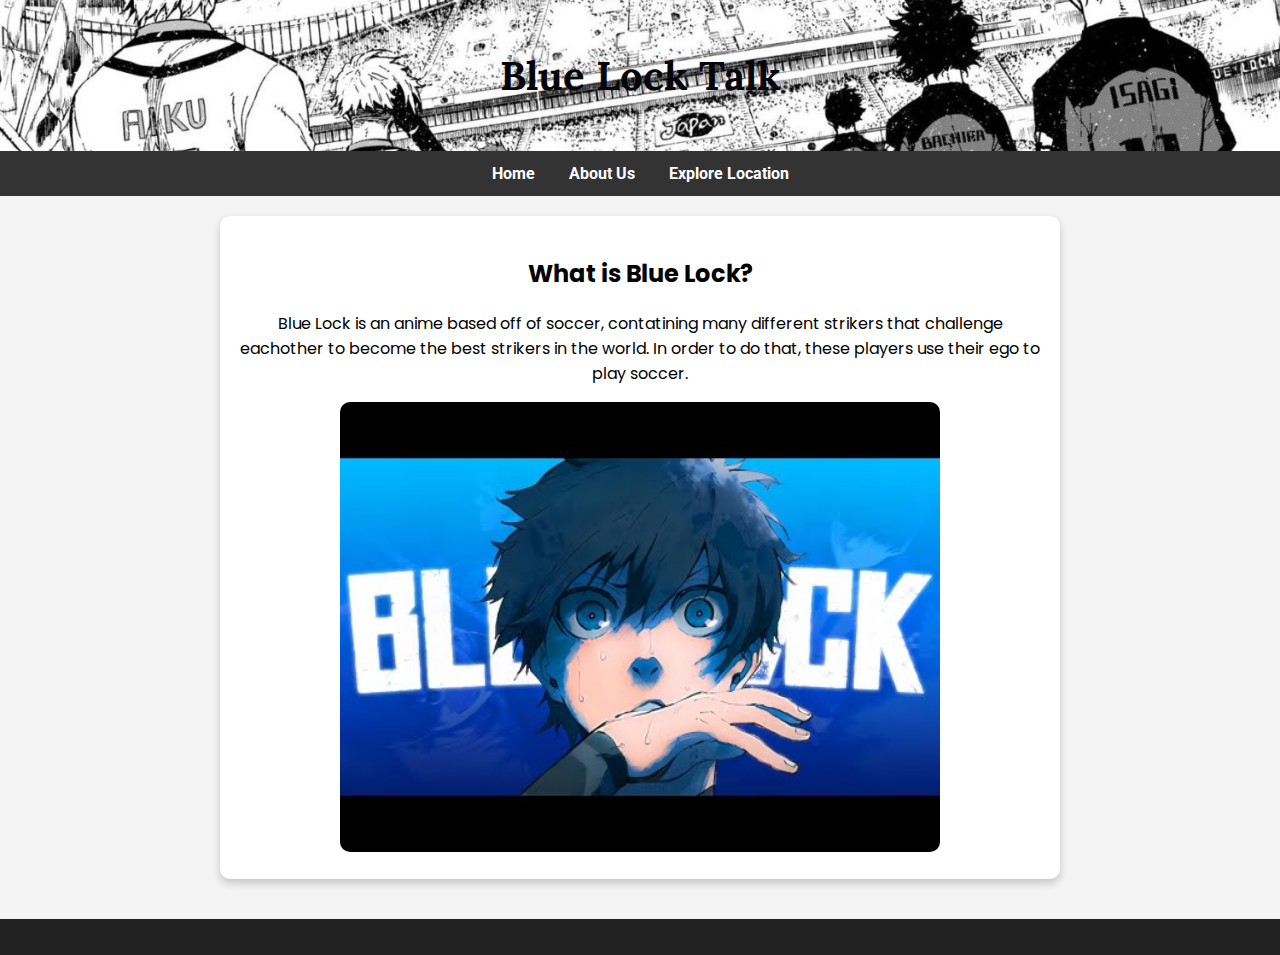
<file: index.html>
<!DOCTYPE html>
<html lang="en">
<head>
    <meta charset="UTF-8">
    <meta name="viewport" content="width=device-width, initial-scale=1.0">
    <title>Blue Lock Talk</title>
    <link rel="stylesheet" href="styles.css">
    <link href="https://fonts.googleapis.com/css2?family=Poppins:wght@300;600&display=swap" rel="stylesheet">
</head>
<body>
    <header>
        <h1>Blue Lock Talk</h1>
    </header>
    <nav>
        <ul>
            <li><a href="index.html">Home</a></li>
            <li><a href="about.html">About Us</a></li>
            <li><a href="locations.html">Explore Location</a></li>
        </ul>
    </nav>
    <main>
        <section class="intro">
            <h2>What is Blue Lock?</h2>
            <p>Blue Lock is an anime based off of soccer, contatining many different strikers that challenge eachother to become the best strikers in the world. In order to do that, these players use their ego to play soccer.</p>
            <img src="picture folder/bluelock.png" alt="bluelock" class="responsive-img">
        </section>
    </main>
    <footer>
        <p></p>
    </footer>
</body>
</html>
</file>
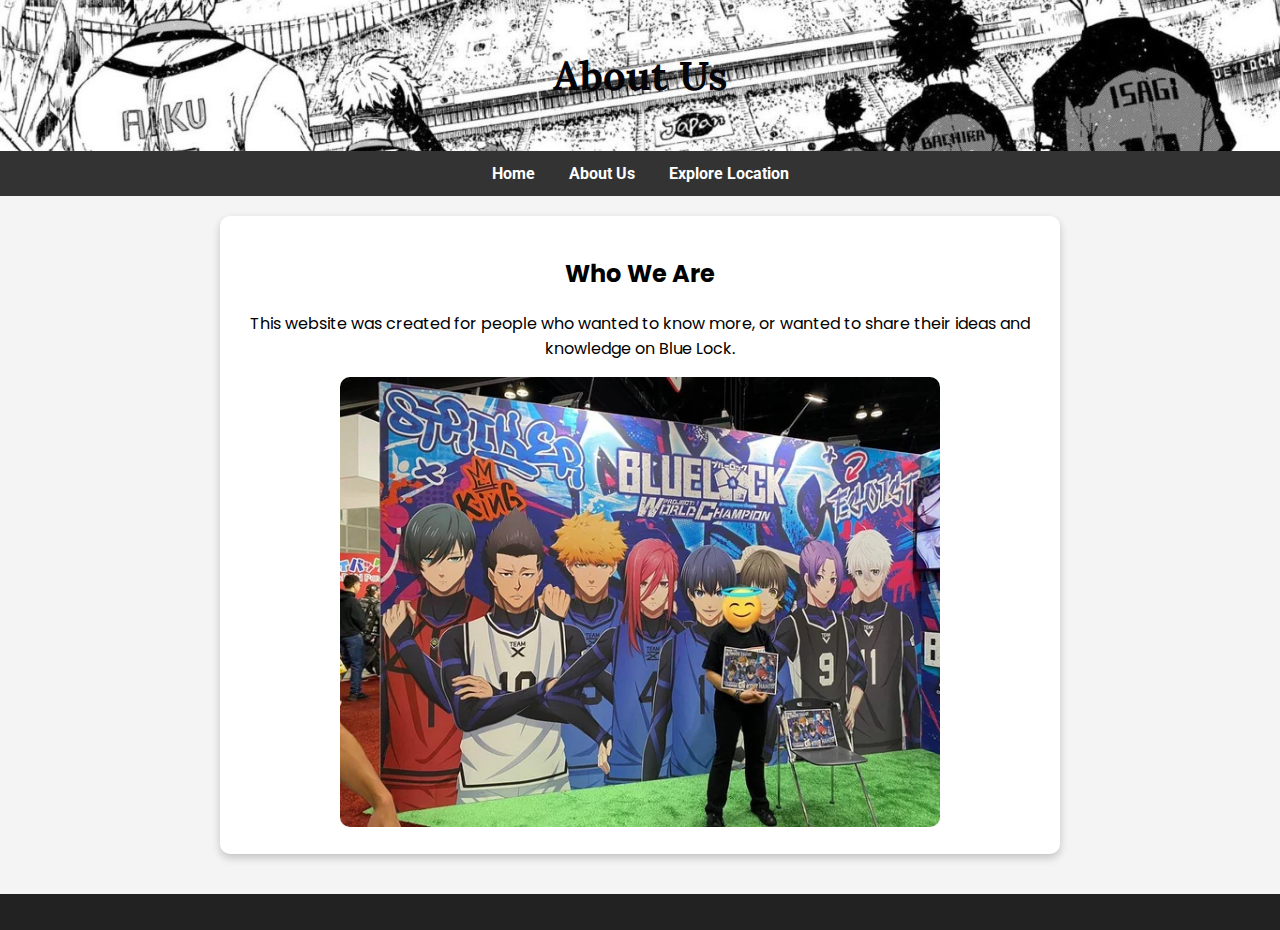
<file: about.html>
<!DOCTYPE html>
<html lang="en">
<head>
    <meta charset="UTF-8">
    <meta name="viewport" content="width=device-width, initial-scale=1.0">
    <title>Blue Lock Talk</title>
    <link rel="stylesheet" href="styles.css">
</head>
<body>
    <header>
        <h1>About Us</h1>
    </header>
    <nav>
        <ul>
            <li><a href="index.html">Home</a></li>
            <li><a href="about.html">About Us</a></li>
            <li><a href="locations.html">Explore Location</a></li>
        </ul>
    </nav>
    <main>
        <section class="about">
            <h2>Who We Are</h2>
            <p>This website was created for people who wanted to know more, or wanted to share their ideas and knowledge on Blue Lock.</p>
            <img src="picture folder/fan.png" alt="Our Team" class="responsive-img">
        </section>
    </main>
    <footer>
        <p></p>
    </footer>
</body>
</html>
</file>
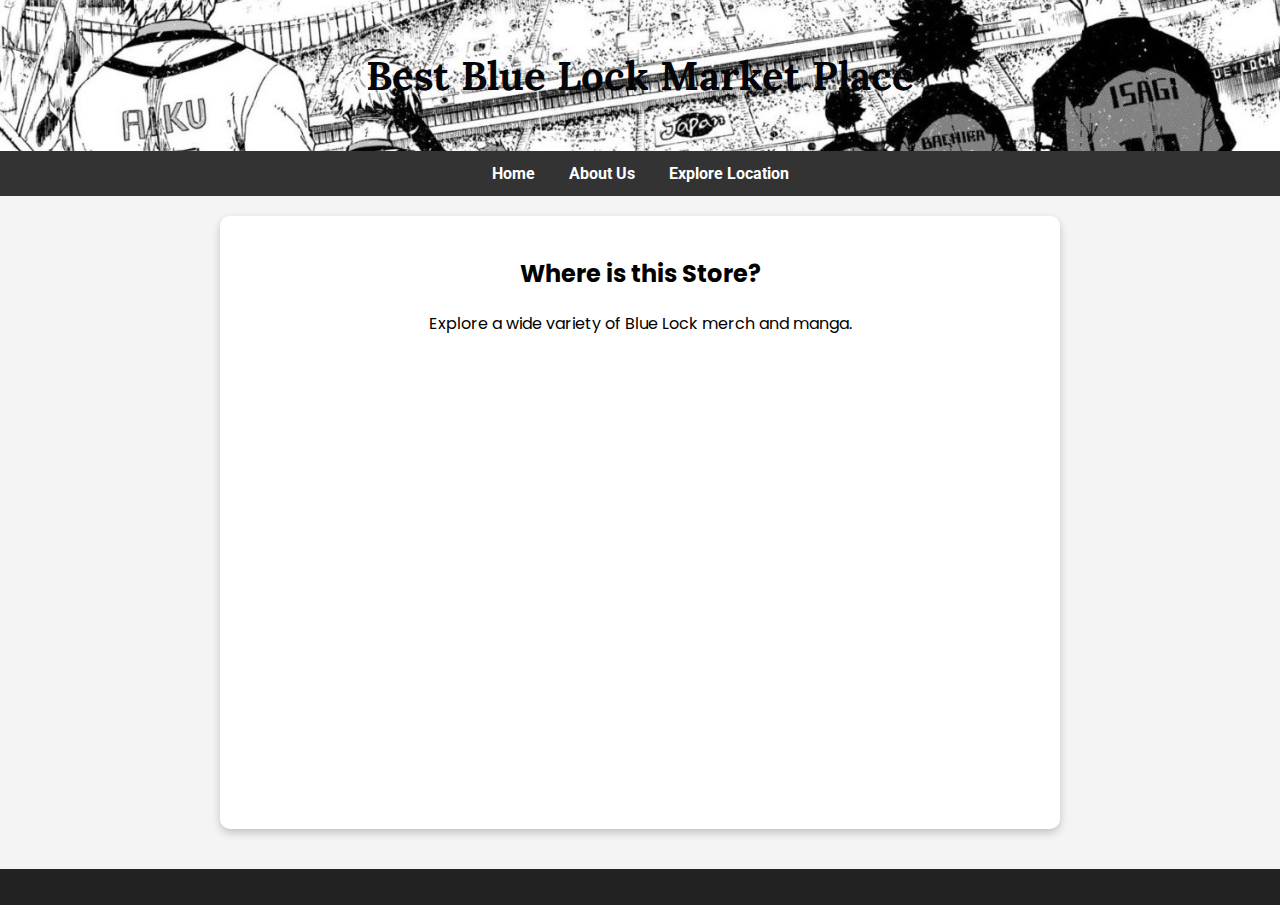
<file: locations.html>
<!DOCTYPE html>
<html lang="en">
<head>
    <meta charset="UTF-8">
    <meta name="viewport" content="width=device-width, initial-scale=1.0">
    <title>Blue Lock Talk</title>
    <link rel="stylesheet" href="styles.css">
</head>
<body>
    <header>
        <h1>Best Blue Lock Market Place</h1>
    </header>
    <nav>
        <ul>
            <li><a href="index.html">Home</a></li>
            <li><a href="about.html">About Us</a></li>
            <li><a href="locations.html">Explore Location</a></li>
        </ul>
    </nav>
    <main>
        <section class="map">
            <h2>Where is this Store?</h2>
            <p>Explore a wide variety of Blue Lock merch and manga.</p>
            <iframe src="https://www.google.com/maps/embed?pb=!1m18!1m12!1m3!1d5102.190309049971!2d-79.34901778314523!3d43.84945107921071!2m3!1f0!2f0!3f0!3m2!1i1024!2i768!4f13.1!3m3!1m2!1s0x89d4d5eeff37b3d1%3A0x6407f4902f63af57!2sSino%20Hobby%20Markham!5e0!3m2!1sen!2sca!4v1740510125709!5m2!1sen!2sca" width="600" height="450" style="border:0;" allowfullscreen="" loading="lazy" referrerpolicy="no-referrer-when-downgrade"></iframe>
        </section>
    </main>
    <footer>
        <p></p>
    </footer>
</body>
</html>
</file>
<file: styles.css>
/* Import Google Fonts */
@import url('https://fonts.googleapis.com/css2?family=Lora:wght@700&family=Poppins:wght@300;600&family=Roboto:wght@400;700&display=swap');

/* General Styles */
body {
    font-family: 'Poppins', sans-serif;
    margin: 0;
    padding: 0;
    background-color: #f4f4f4;
    text-align: center;
}

/* Header */
header {
    background: url('picture folder/image.png') no-repeat center center/cover;
    color: rgb(5, 5, 10);
    padding: 50px 0;
    background-color: #f4f4f4;
}

header h1 {
    font-family: 'Lora', serif;
    font-size: 2.5em;
    margin: 0;
}



/* Navigation */
nav {
    background: #333;
    padding: 10px;
}

nav ul {
    list-style: none;
    padding: 0;
    margin: 0;
}

nav ul li {
    display: inline;
    margin: 0 15px;
}

nav ul li a {
    font-family: 'Roboto', sans-serif;
    color: white;
    text-decoration: none;
    font-weight: bold;
    transition: color 0.3s;
}

nav ul li a:hover {
    color: #00ffcc;
}

/* Content */
main {
    padding: 20px;
}

.intro, .about, .map {
    max-width: 800px;
    margin: 0 auto;
    background: white;
    padding: 20px;
    border-radius: 10px;
    box-shadow: 0px 4px 8px rgba(0, 0, 0, 0.2);
}

/* Styling */
.responsive-img {
    width: 100%;
    max-width: 600px;
    height: auto;
    border-radius: 10px;
}

/* Footer */
footer {
    background: #222;
    color: white;
    font-family: 'Roboto', sans-serif;
    padding: 10px;
    margin-top: 20px;
}
</file>
